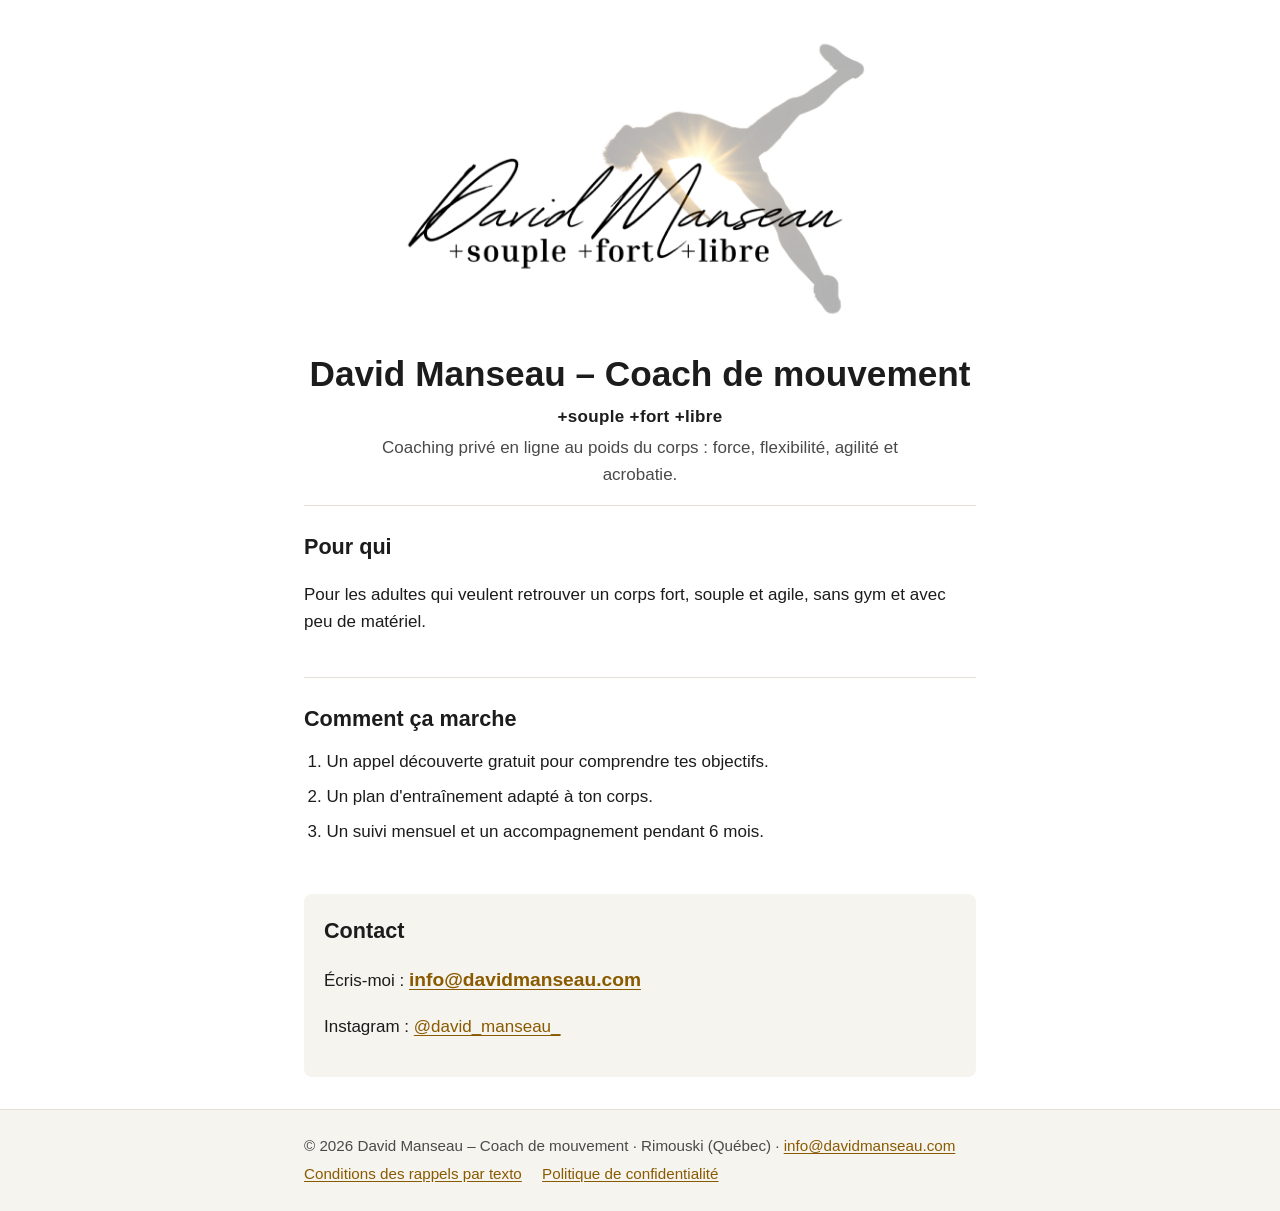
<file: index.html>
<!doctype html>
<html lang="fr-CA">
<head>
  <meta charset="utf-8">
  <meta name="viewport" content="width=device-width, initial-scale=1">
  <title>David Manseau – Coach de mouvement | Coaching privé en ligne</title>
  <meta name="description" content="David Manseau – Coach de mouvement, Rimouski (Québec). Coaching privé en ligne au poids du corps : force, flexibilité, agilité et acrobatie, engagement de 6 mois.">
  <link rel="icon" type="image/png" href="favicon.png">
  <link rel="apple-touch-icon" href="apple-touch-icon.png">
  <link rel="stylesheet" href="style.css">
</head>
<body>
  <a class="lien-evitement" href="#contenu">Aller au contenu</a>

  <main id="contenu">
    <header class="hero">
      <img src="logo.png" width="1000" height="618"
           alt="Logo David Manseau : signature « David Manseau », slogan « +souple +fort +libre » et silhouette d'un homme en mouvement">
      <h1>David Manseau – Coach de mouvement</h1>
      <p class="slogan">+souple +fort +libre</p>
      <p class="sous-titre">Coaching privé en ligne au poids du corps : force, flexibilité, agilité et acrobatie.</p>
    </header>

    <section aria-labelledby="pour-qui">
      <h2 id="pour-qui">Pour qui</h2>
      <p>Pour les adultes qui veulent retrouver un corps fort, souple et agile, sans gym et avec peu de matériel.</p>
    </section>

    <section aria-labelledby="comment">
      <h2 id="comment">Comment ça marche</h2>
      <ol class="etapes">
        <li>Un appel découverte gratuit pour comprendre tes objectifs.</li>
        <li>Un plan d'entraînement adapté à ton corps.</li>
        <li>Un suivi mensuel et un accompagnement pendant 6 mois.</li>
      </ol>
    </section>

    <section class="contact" aria-labelledby="contact">
      <h2 id="contact">Contact</h2>
      <p>Écris-moi : <a class="courriel" href="mailto:info@davidmanseau.com">info@davidmanseau.com</a></p>
      <p>Instagram : <a href="https://www.instagram.com/david_manseau_" rel="noopener">@david_manseau_</a></p>
    </section>
  </main>

  <footer>
    <div class="pied-contenu">
      <p>© 2026 David Manseau – Coach de mouvement · Rimouski (Québec) · <a href="mailto:info@davidmanseau.com">info@davidmanseau.com</a></p>
      <nav aria-label="Liens légaux">
        <a href="rappels-texto.html#conditions">Conditions des rappels par texto</a>
        <a href="rappels-texto.html#confidentialite">Politique de confidentialité</a>
      </nav>
    </div>
  </footer>
</body>
</html>
</file>
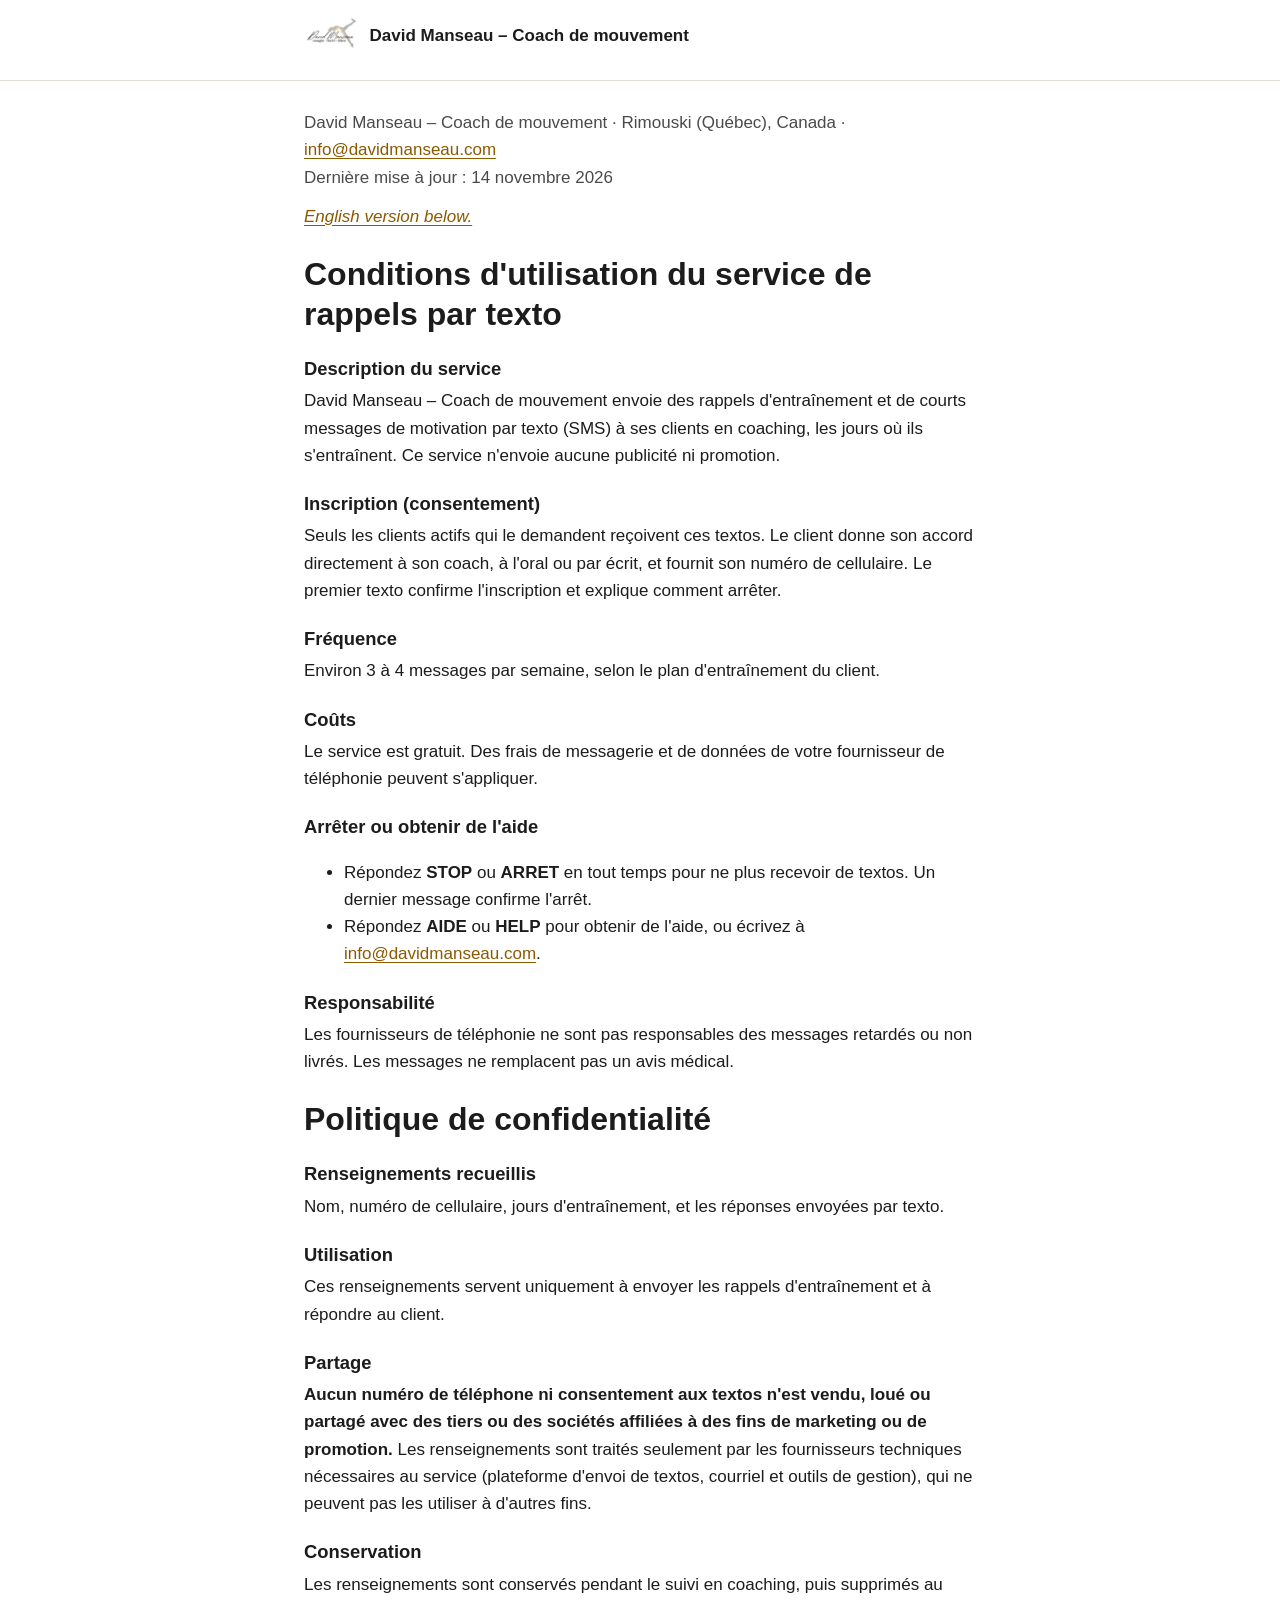
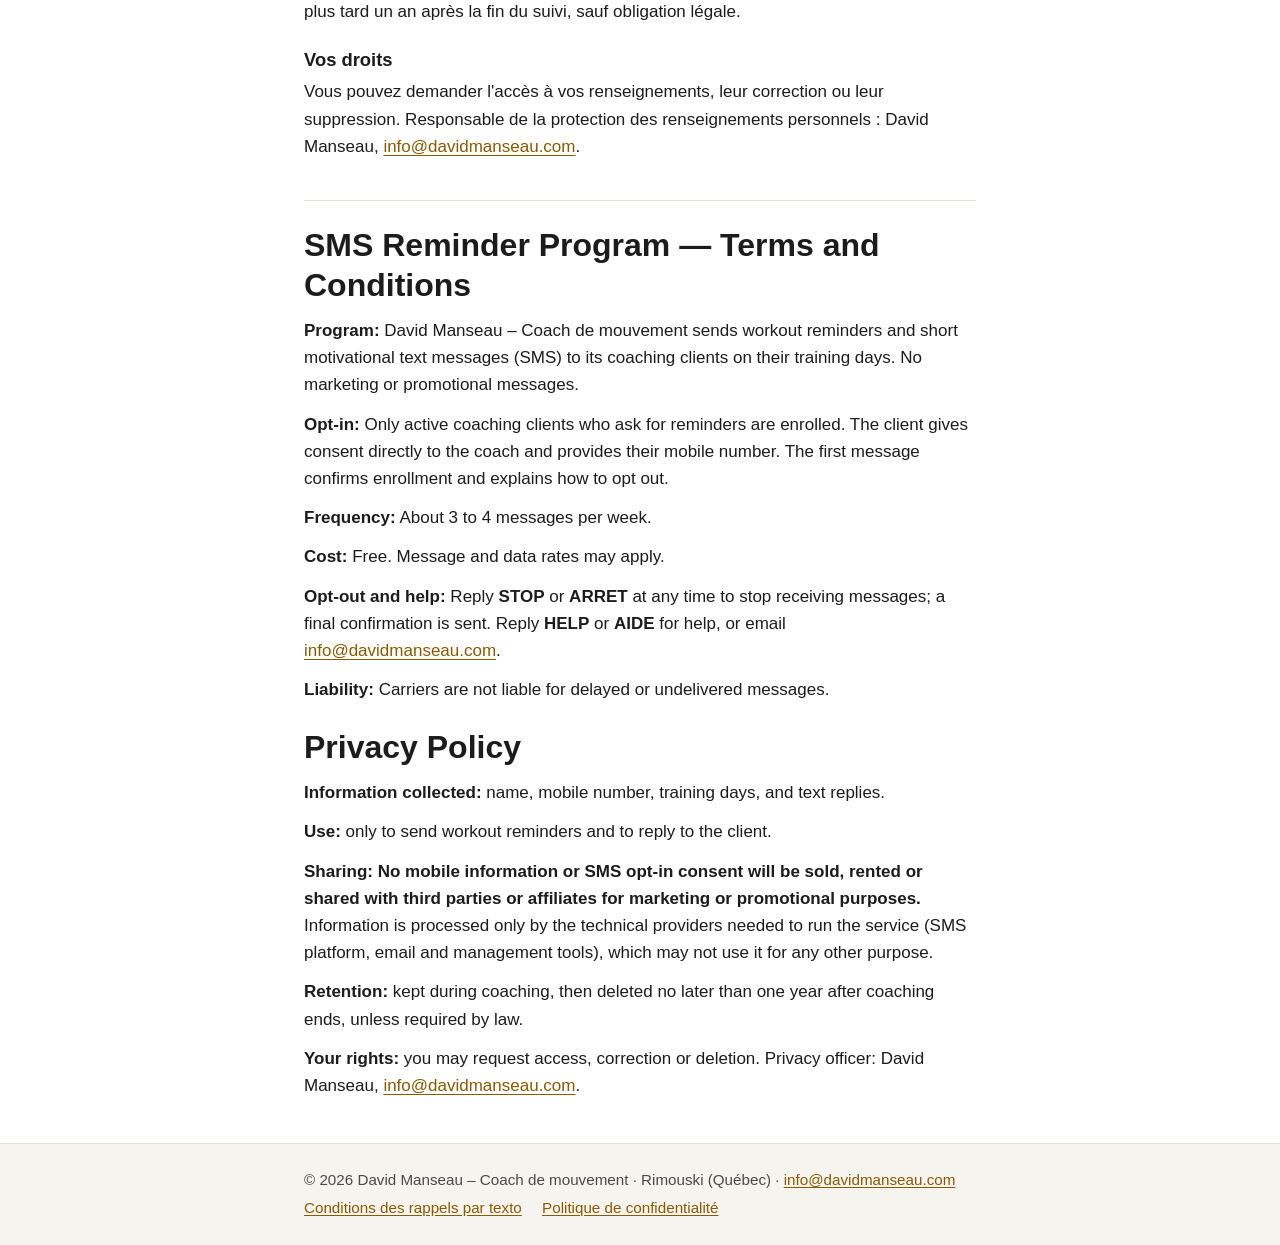
<file: rappels-texto.html>
<!doctype html>
<html lang="fr-CA">
<head>
  <meta charset="utf-8">
  <meta name="viewport" content="width=device-width, initial-scale=1">
  <title>Rappels par texto — Conditions et confidentialité | David Manseau – Coach de mouvement</title>
  <meta name="description" content="Conditions d'utilisation et politique de confidentialité du service de rappels d'entraînement par texto de David Manseau – Coach de mouvement.">
  <link rel="icon" type="image/png" href="favicon.png">
  <link rel="apple-touch-icon" href="apple-touch-icon.png">
  <link rel="stylesheet" href="style.css">
</head>
<body>
  <a class="lien-evitement" href="#contenu">Aller au contenu</a>

  <header class="entete">
    <div class="entete-contenu">
      <a href="index.html"><img src="favicon.png" width="64" height="64" alt="">David Manseau – Coach de mouvement</a>
    </div>
  </header>

  <main id="contenu" class="page-texte">
    <p class="meta">David Manseau – Coach de mouvement · Rimouski (Québec), Canada · <a href="mailto:info@davidmanseau.com">info@davidmanseau.com</a><br>
    Dernière mise à jour : 14 novembre 2026</p>
    <p class="meta"><em><a href="#sms-terms">English version below.</a></em></p>

    <h1 id="conditions">Conditions d'utilisation du service de rappels par texto</h1>

    <h2>Description du service</h2>
    <p>David Manseau – Coach de mouvement envoie des rappels d'entraînement et de courts messages de motivation par texto (SMS) à ses clients en coaching, les jours où ils s'entraînent. Ce service n'envoie aucune publicité ni promotion.</p>

    <h2>Inscription (consentement)</h2>
    <p>Seuls les clients actifs qui le demandent reçoivent ces textos. Le client donne son accord directement à son coach, à l'oral ou par écrit, et fournit son numéro de cellulaire. Le premier texto confirme l'inscription et explique comment arrêter.</p>

    <h2>Fréquence</h2>
    <p>Environ 3 à 4 messages par semaine, selon le plan d'entraînement du client.</p>

    <h2>Coûts</h2>
    <p>Le service est gratuit. Des frais de messagerie et de données de votre fournisseur de téléphonie peuvent s'appliquer.</p>

    <h2>Arrêter ou obtenir de l'aide</h2>
    <ul>
      <li>Répondez <strong>STOP</strong> ou <strong>ARRET</strong> en tout temps pour ne plus recevoir de textos. Un dernier message confirme l'arrêt.</li>
      <li>Répondez <strong>AIDE</strong> ou <strong>HELP</strong> pour obtenir de l'aide, ou écrivez à <a href="mailto:info@davidmanseau.com">info@davidmanseau.com</a>.</li>
    </ul>

    <h2>Responsabilité</h2>
    <p>Les fournisseurs de téléphonie ne sont pas responsables des messages retardés ou non livrés. Les messages ne remplacent pas un avis médical.</p>

    <h1 id="confidentialite">Politique de confidentialité</h1>

    <h2>Renseignements recueillis</h2>
    <p>Nom, numéro de cellulaire, jours d'entraînement, et les réponses envoyées par texto.</p>

    <h2>Utilisation</h2>
    <p>Ces renseignements servent uniquement à envoyer les rappels d'entraînement et à répondre au client.</p>

    <h2>Partage</h2>
    <p><strong>Aucun numéro de téléphone ni consentement aux textos n'est vendu, loué ou partagé avec des tiers ou des sociétés affiliées à des fins de marketing ou de promotion.</strong> Les renseignements sont traités seulement par les fournisseurs techniques nécessaires au service (plateforme d'envoi de textos, courriel et outils de gestion), qui ne peuvent pas les utiliser à d'autres fins.</p>

    <h2>Conservation</h2>
    <p>Les renseignements sont conservés pendant le suivi en coaching, puis supprimés au plus tard un an après la fin du suivi, sauf obligation légale.</p>

    <h2>Vos droits</h2>
    <p>Vous pouvez demander l'accès à vos renseignements, leur correction ou leur suppression. Responsable de la protection des renseignements personnels : David Manseau, <a href="mailto:info@davidmanseau.com">info@davidmanseau.com</a>.</p>

    <hr>

    <div lang="en">
      <h1 id="sms-terms">SMS Reminder Program — Terms and Conditions</h1>
      <p><strong>Program:</strong> David Manseau – Coach de mouvement sends workout reminders and short motivational text messages (SMS) to its coaching clients on their training days. No marketing or promotional messages.</p>
      <p><strong>Opt-in:</strong> Only active coaching clients who ask for reminders are enrolled. The client gives consent directly to the coach and provides their mobile number. The first message confirms enrollment and explains how to opt out.</p>
      <p><strong>Frequency:</strong> About 3 to 4 messages per week.</p>
      <p><strong>Cost:</strong> Free. Message and data rates may apply.</p>
      <p><strong>Opt-out and help:</strong> Reply <strong>STOP</strong> or <strong>ARRET</strong> at any time to stop receiving messages; a final confirmation is sent. Reply <strong>HELP</strong> or <strong>AIDE</strong> for help, or email <a href="mailto:info@davidmanseau.com">info@davidmanseau.com</a>.</p>
      <p><strong>Liability:</strong> Carriers are not liable for delayed or undelivered messages.</p>

      <h1 id="privacy">Privacy Policy</h1>
      <p><strong>Information collected:</strong> name, mobile number, training days, and text replies.</p>
      <p><strong>Use:</strong> only to send workout reminders and to reply to the client.</p>
      <p><strong>Sharing:</strong> <strong>No mobile information or SMS opt-in consent will be sold, rented or shared with third parties or affiliates for marketing or promotional purposes.</strong> Information is processed only by the technical providers needed to run the service (SMS platform, email and management tools), which may not use it for any other purpose.</p>
      <p><strong>Retention:</strong> kept during coaching, then deleted no later than one year after coaching ends, unless required by law.</p>
      <p><strong>Your rights:</strong> you may request access, correction or deletion. Privacy officer: David Manseau, <a href="mailto:info@davidmanseau.com">info@davidmanseau.com</a>.</p>
    </div>
  </main>

  <footer>
    <div class="pied-contenu">
      <p>© 2026 David Manseau – Coach de mouvement · Rimouski (Québec) · <a href="mailto:info@davidmanseau.com">info@davidmanseau.com</a></p>
      <nav aria-label="Liens légaux">
        <a href="rappels-texto.html#conditions">Conditions des rappels par texto</a>
        <a href="rappels-texto.html#confidentialite">Politique de confidentialité</a>
      </nav>
    </div>
  </footer>
</body>
</html>
</file>
<file: style.css>
:root {
  --texte: #1c1c1c;
  --texte-doux: #4a4a4a;
  --fond: #ffffff;
  --fond-doux: #f6f4ef;
  --accent: #8a5a00;
  --ligne: #e3dfd6;
}

* { box-sizing: border-box; }

html { -webkit-text-size-adjust: 100%; }

body {
  margin: 0;
  background: var(--fond);
  color: var(--texte);
  font-family: -apple-system, BlinkMacSystemFont, "Segoe UI", Roboto, "Helvetica Neue", Arial, sans-serif;
  font-size: 1.0625rem;
  line-height: 1.6;
}

main, .pied-contenu, .entete-contenu {
  max-width: 44rem;
  margin: 0 auto;
  padding: 0 1rem;
}

a { color: var(--accent); text-underline-offset: 0.15em; }
a:hover, a:focus { color: var(--texte); }
a:focus-visible { outline: 3px solid var(--accent); outline-offset: 2px; }

.lien-evitement {
  position: absolute;
  left: -999px;
}
.lien-evitement:focus {
  left: 1rem;
  top: 1rem;
  background: var(--fond);
  padding: 0.5rem 0.75rem;
  z-index: 10;
}

/* Accueil */
.hero {
  text-align: center;
  padding: 2rem 0 1rem;
}
.hero img {
  width: 100%;
  max-width: 30rem;
  height: auto;
}
.hero h1 {
  font-size: clamp(1.6rem, 5vw, 2.2rem);
  line-height: 1.2;
  margin: 1rem 0 0.5rem;
}
.hero .slogan {
  font-weight: 600;
  letter-spacing: 0.02em;
  margin: 0;
}
.hero .sous-titre {
  color: var(--texte-doux);
  margin: 0.25rem auto 0;
  max-width: 34rem;
}

section {
  padding: 1.5rem 0;
  border-top: 1px solid var(--ligne);
}
section h2 {
  font-size: 1.35rem;
  margin: 0 0 0.75rem;
}

ol.etapes {
  padding-left: 1.4rem;
  margin: 0;
}
ol.etapes li { margin-bottom: 0.5rem; }

.contact {
  background: var(--fond-doux);
  border-radius: 0.5rem;
  padding: 1.25rem;
  border-top: none;
  margin: 1rem 0 2rem;
}
.contact .courriel {
  font-size: 1.2rem;
  font-weight: 600;
  word-break: break-word;
}

/* Page des conditions */
.page-texte { padding: 1.5rem 1rem 2rem; }
.page-texte .retour { display: inline-block; margin-bottom: 1rem; }
.page-texte h1 { font-size: clamp(1.5rem, 4.5vw, 2rem); line-height: 1.25; margin: 1.5rem 0 0.75rem; }
.page-texte h2 { font-size: 1.15rem; margin: 1.25rem 0 0.25rem; }
.page-texte p { margin: 0.25rem 0 0.75rem; }
.page-texte .meta { color: var(--texte-doux); }
.page-texte hr { border: none; border-top: 1px solid var(--ligne); margin: 2.5rem 0 1rem; }
[id] { scroll-margin-top: 1rem; }

/* Entête des pages secondaires */
.entete {
  border-bottom: 1px solid var(--ligne);
  padding: 0.5rem 0;
}
.entete a {
  display: inline-flex;
  align-items: center;
  gap: 0.6rem;
  color: var(--texte);
  text-decoration: none;
  font-weight: 600;
}
.entete img { width: 3.5rem; height: auto; }

/* Pied de page */
footer {
  background: var(--fond-doux);
  border-top: 1px solid var(--ligne);
  color: var(--texte-doux);
  font-size: 0.95rem;
  padding: 1.25rem 0 1.5rem;
}
footer p { margin: 0.25rem 0; }
footer nav a { margin-right: 1rem; display: inline-block; }
</file>
